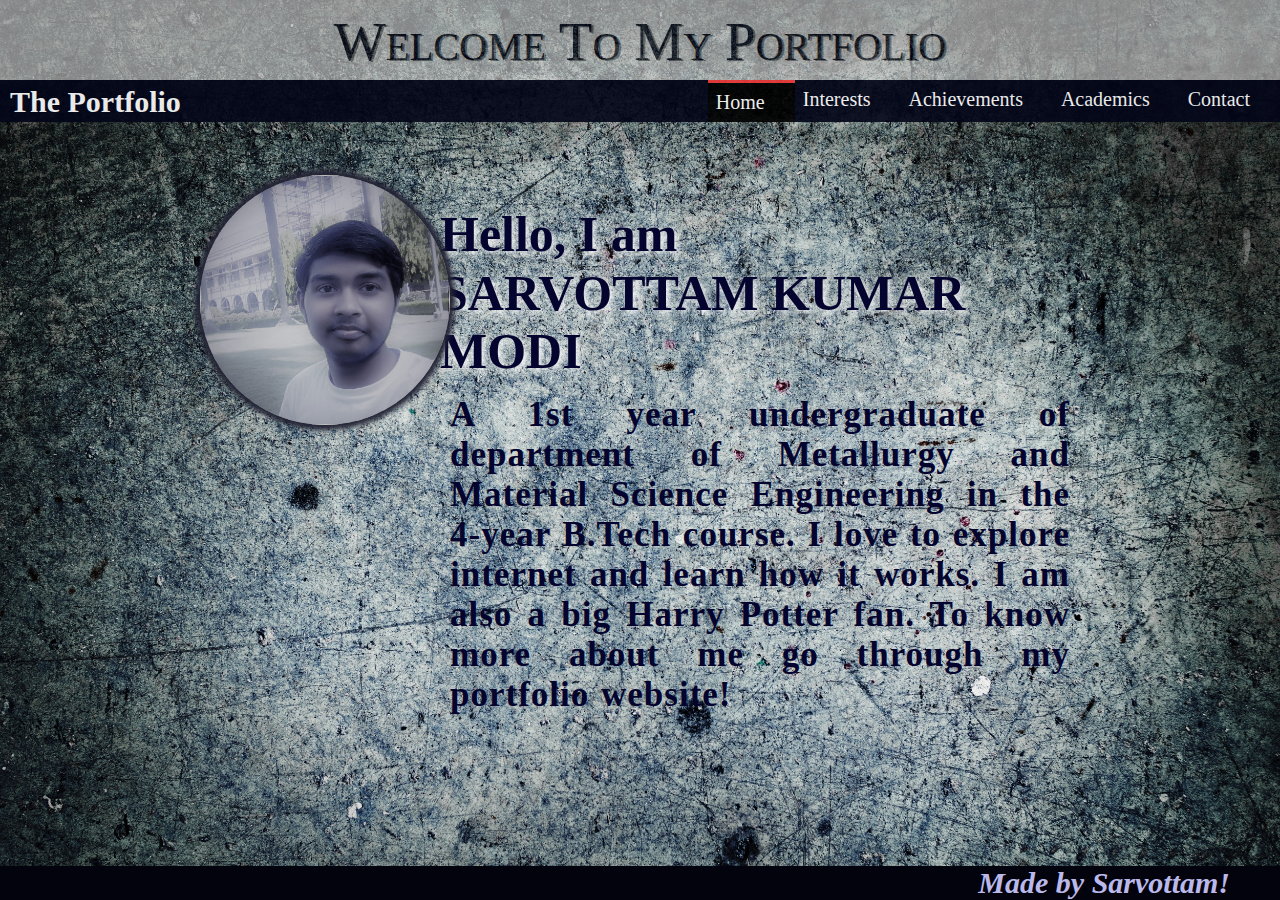
<file: index.html>
<!DOCTYPE html>
<html>
<head>
	<meta charset="utf-8">
	<title>Portfolio</title>
	<style type="text/css">
		body{
			background-image: url(bg.jpg);
			background-repeat: no-repeat;
			background-size: cover;
			margin: 0px;
			overflow-x: hidden;
		}
		.header{
			height: 60px;
			opacity: 0.5;
			background-color: white;
			color: #030619;
			font-family: "Times New Roman", serif;
			font-size: 55px;
			font-variant: small-caps;
			text-shadow: 2px 1px grey;
			padding: 10px;
			text-align: center;
		}
		.topnav{
			position: sticky;
			width: 100%;
			margin: 0px;
			background-color: #030619;
			overflow: auto;
			opacity: 0.9;
		}
		.topnav span{
			float: left;
			font-size: 30px;
			padding-left: 10px;
			padding-top: 5px;
			color: white;
			font-weight: bold;
		}
		.topnav a{
			float: right;
			padding: 8px;
			padding-right: 30px;
			font-size: 20px;
			color: white;
			text-decoration: none;
			transition: font-size 0.5s;
		}
		.topnav a:hover{
			background-color: #F23B3B;
			font-size: 24px;
		}
		.topnav .active{
			border-top: 3px solid #F13A3A;
			background-color: black;
		}

		.about{
			position: absolute;
			top: 125px;
			overflow: auto;
		}
		.about img{
			position: relative;
			top: 50px;
			left: 200px;
			width: 250px;
			height: 250px;
			background-image: url(img.jpg);
			background-size: cover;
			border-radius: 50%;
			box-shadow: 0 0 5px 5px #242435;
			transition: 0.5s;
		}
		.about img:hover{
			width: 300px;
			height: 300px;
			background-image: url(img1.jpg);
			box-shadow: 0 0 5px 2px #100F41;;
		}
		.about .descpr{
			margin: 50px;
			margin-top: 80px;
			margin-right: 200px;
			margin-bottom: 126px;
			float: right;
			width: 50%;
			height: 400px
		}
		.descpr h3{
			font-size: 50px;
			font-family: chiller;
			margin: 0px;
			color: #04042e;
			text-shadow: 3px 3px 7px white;
		}
		.descpr h1{
			font-size: 50px;
			margin-bottom: 0px;
			margin-top: 1px;
			font-family: "jokerman"; 
			color: #04042e;
			text-shadow: 3px 3px 7px white;
		}
		.descpr p{
			font-size: 35px;
			text-align: justify;
			font-family: pristina;
			color: #04042e;
			font-weight: bold;
			margin-top: 5px;
			padding: 10px;
			letter-spacing: 1px;
			word-spacing: 2px;
			transition: 0.5s;
		}
		.descpr p:hover{
			box-shadow: 0 0 5px 2px #100F41;
		}
		footer{
			position: fixed;
			bottom: 0px;
			width: 100%;
			text-align: right;
			font-size: 30px;
			font-weight: bold;
			font-style: italic;
			background-color: #02030C;
			color: #bab9ea;
			padding-right: 50px;
			box-sizing: border-box;
		}
	</style>
</head>
<body>
	<div class="header">Welcome To My Portfolio</div>
	<div class="topnav">
		<span>The Portfolio</span>
		<a href="cntc.html">Contact</a>
		<a href="adms.html">Academics</a>
		<a href="avmt.html">Achievements</a>
		<a href="irst.html">Interests</a>
		<a href="index.html" class="active">Home</a>
	</div>
	<div class="about">
		<img>
		<div class="descpr">
			<h3>Hello, I am</h3>
			<h1>SARVOTTAM KUMAR MODI</h1>
			<p>
				A 1st year undergraduate of department of Metallurgy and Material Science Engineering in the 4-year B.Tech course. I love to explore internet and learn how it works. I am also a big <span>Harry Potter</span> fan. To know more about me go through my portfolio website!
			</p>
		</div>	
	</div>
	<footer>
		Made by Sarvottam!
	</footer>
</body>
</html>
</file>
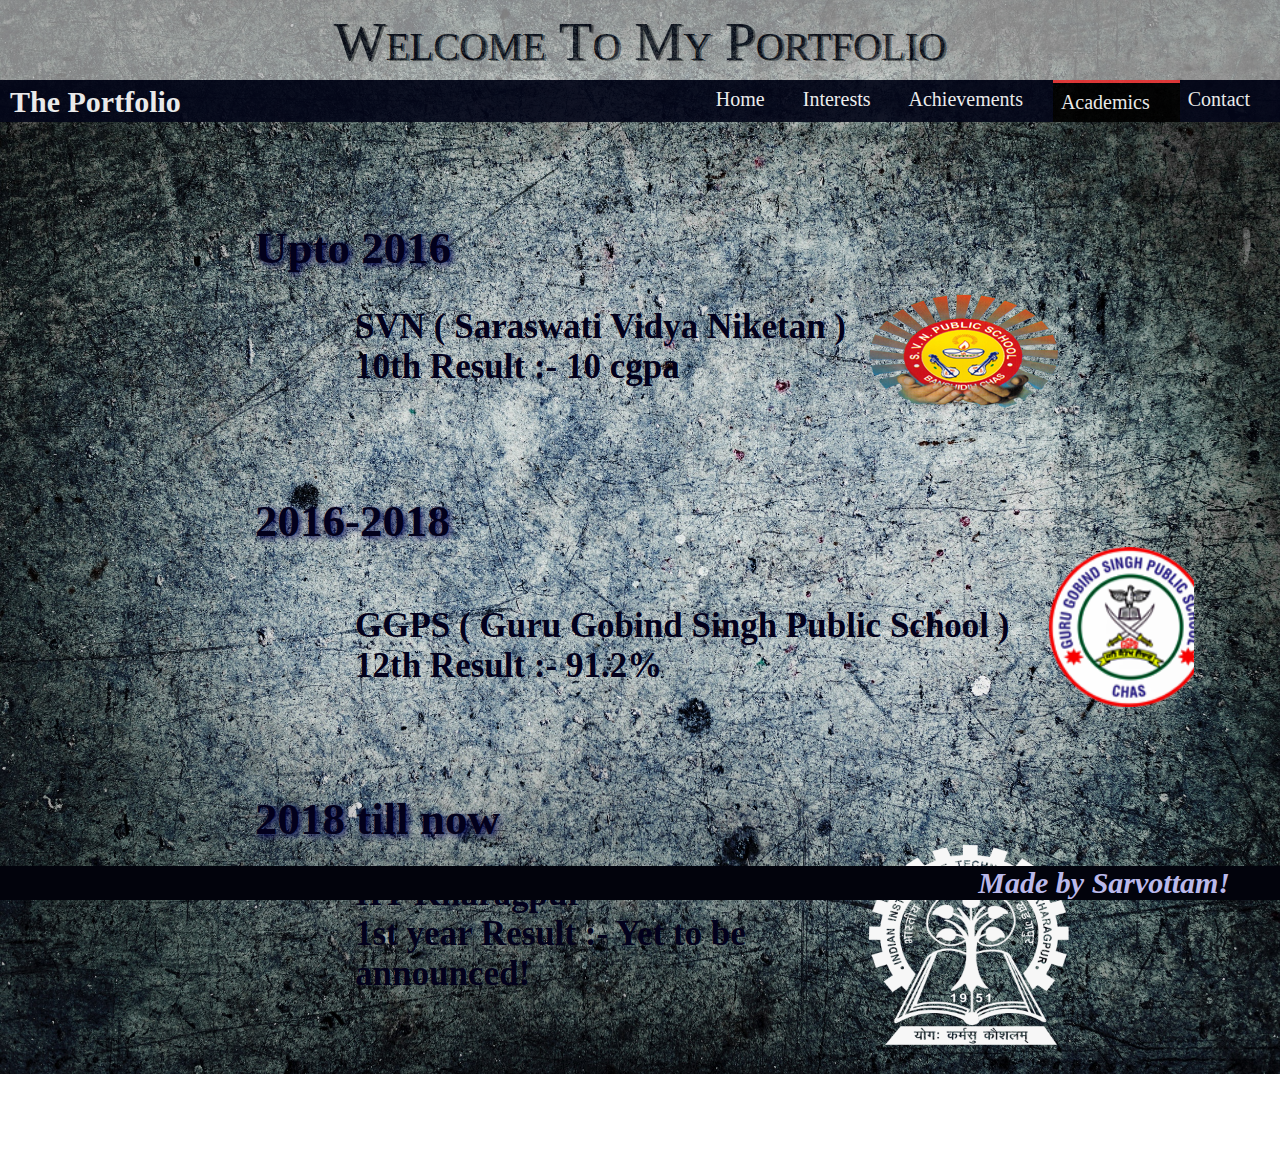
<file: adms.html>
<!DOCTYPE html>
<html>
<head>
	<meta charset="utf-8">
	<title>Portfolio</title>
	<style type="text/css">
		body{
			background-image: url(bg.jpg);
			background-repeat: no-repeat;
			background-size: cover;
			margin: 0px;
			overflow-x: hidden;
		}
		.header{
			height: 60px;
			opacity: 0.5;
			background-color: white;
			color: #030619;
			font-family: "Times New Roman", serif;
			font-size: 55px;
			font-variant: small-caps;
			text-shadow: 2px 1px grey;
			padding: 10px;
			text-align: center;
		}
		.topnav{
			position: sticky;
			width: 100%;
			margin: 0px;
			background-color: #030619;
			overflow: auto;
			opacity: 0.9;
		}
		.topnav span{
			float: left;
			font-size: 30px;
			padding-left: 10px;
			padding-top: 5px;
			color: white;
			font-weight: bold;
		}
		.topnav a{
			float: right;
			padding: 8px;
			padding-right: 30px;
			font-size: 20px;
			color: white;
			text-decoration: none;
			transition: font-size 0.5s;
		}
		.topnav a:hover{
			background-color: #F23B3B;
			font-size: 24px;
		}
		.topnav .active{
			border-top: 3px solid #F13A3A;
			background-color: black;
		}

		.acdmcs{
			position: absolute;
			top: 125px;
			height: auto;
			margin: 40px;
			padding: 20px;
			padding-left: 200px; 
			padding-bottom: 40px;
		}
		.acdmcs div{
			overflow: auto;
			padding-right: 20px;
			padding-left: 15px;
			transition: 0.5s;
		}
		.acdmcs div:hover{
			transform: scale3d(1.1, 1.1, 1.1);
			box-shadow: 0 0 8px 2px #100F41;
		}
		.acdmcs h2{
			font-size: 45px;
			margin-bottom: 0px;
			font-family: "brush script mt";
			color: #03011c;
			text-shadow: 2px 2px 6px #050553;
		}
		.acdmcs span{
			font-size: 35px;
			text-align: left;
			width: 500px;
			margin: 0px;
			padding-left: 100px;
			padding-bottom: 40px;
			display: inline-block;
			position: relative;
			bottom: 30px;
			font-family: "mistral";
			color: #03011c;
			font-weight: bold;
		}
		.acdmcs .coleg span{
			bottom: 60px;
		}
		.acdmcs .coleg{
			box-sizing: border-box;
			margin-bottom: 40px;
		}
		.acdmcs .schl h2{
			margin-bottom: 20px;
		}
		.acdmcs img{
			display: inline-block;
			position: relative;
			left: 10px;
		}
		.acdmcs .hschl img{
			left: 35px;
		}
		.acdmcs .hschl span{
			width: auto;
		}

		footer{
			position: fixed;
			bottom: 0px;
			width: 100%;
			text-align: right;
			font-size: 30px;
			font-weight: bold;
			font-style: italic;
			background-color: #02030C;
			color: #bab9ea;
			padding-right: 50px;
			box-sizing: border-box;
		}
	</style>
</head>
<body>
	<div class="header">Welcome To My Portfolio</div>
	<div class="topnav">
		<span>The Portfolio</span>
		<a href="cntc.html">Contact</a>
		<a href="adms.html" class="active">Academics</a>
		<a href="avmt.html">Achievements</a>
		<a href="irst.html">Interests</a>
		<a href="index.html">Home</a>
	</div>
	<div class="acdmcs">
		<div class="schl">
			<h2>Upto 2016</h2>
			<span>
				SVN ( Saraswati Vidya Niketan )<br>
				10th Result :- 10 cgpa
			</span>	
			<img src="svn.png">
		</div>
		<div class="hschl">
			<h2>2016-2018</h2>
			<span>
				GGPS ( Guru Gobind Singh Public School )<br>
				12th Result :- 91.2%
			</span>	
			<img src="ggps.png" height="160px" width="160px">
		</div>
		<div class="coleg">
			<h2>2018 till now</h2>
			<span>
				IIT Kharagpur<br>
				1st year Result :- Yet to be announced!
			</span>	
			<img src="iitkgp1.png" height="200px" width="200px">
		</div>		
	</div>
	<footer>
		Made by Sarvottam!
	</footer>
</body>
</html>
</file>
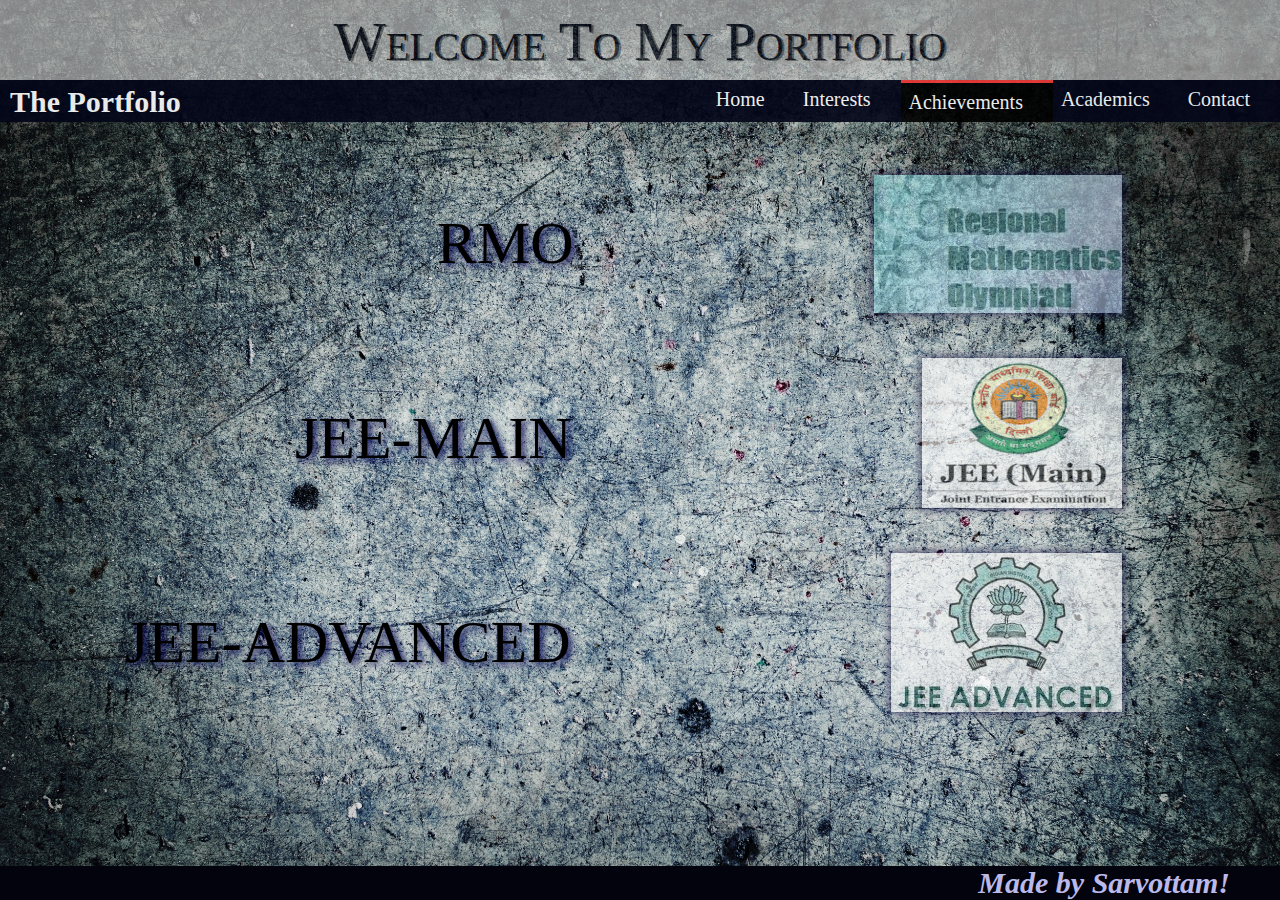
<file: avmt.html>
<!DOCTYPE html>
<html>
<head>
	<meta charset="utf-8">
	<title>Portfolio</title>
	<style type="text/css">
		body{
			background-image: url(bg.jpg);
			background-repeat: no-repeat;
			background-size: cover;
			margin: 0px;
			overflow-x: hidden;
		}
		.header{
			height: 60px;
			opacity: 0.5;
			background-color: white;
			color: #030619;
			font-family: "Times New Roman", serif;
			font-size: 55px;
			font-variant: small-caps;
			text-shadow: 2px 1px grey;
			padding: 10px;
			text-align: center;
		}
		.topnav{
			position: sticky;
			width: 100%;
			margin: 0px;
			background-color: #030619;
			overflow: auto;
			opacity: 0.9;
		}
		.topnav span{
			float: left;
			font-size: 30px;
			padding-left: 10px;
			padding-top: 5px;
			color: white;
			font-weight: bold;
		}
		.topnav a{
			float: right;
			padding: 8px;
			padding-right: 30px;
			font-size: 20px;
			color: white;
			text-decoration: none;
			transition: font-size 0.5s;
		}
		.topnav a:hover{
			background-color: #F23B3B;
			font-size: 24px;
		}
		.topnav .active{
			border-top: 3px solid #F13A3A;
			background-color: black;
		}

		.achvmt{
			position: absolute;
			top: 125px;
			height: auto;
		}
		ul{
			padding-left: 125px;
			margin-top: 40px;
			text-align: right;
			list-style-type: none;
		}
		li{
			padding-top: 10px;
			padding-right: 10px;
			overflow: auto;
			margin-top: 20px; 
			font-size: 60px;
			text-shadow: 3px 3px 7px #050553;
		}
		img{
			opacity: 0.6;
			transition: 1s;			
		}
		.rmo img{
			padding: 0px;
			margin-left: 300px;
			box-shadow: 0 0 8px 2px #100F41;
		}
		.jeem img{
			padding: 0px;
			margin-left: 350px;
			box-shadow: 0 0 8px 2px #100F41;
		}
		.jeea img{
			padding: 0px;
			margin-left: 320px;
			margin-bottom: 30px;
			box-shadow: 0 0 8px 2px #100F41;
		}
		img:hover{
			opacity: 1;
		}
		.achvmt span{
			position: relative;
			bottom: 50px;
			transition: 0.6s;
		}
		.achvmt span:hover{
			box-shadow: 0 0 6px 2px #100F41;
		}
		.jeea span{
			bottom: 80px;
		}

		footer{
			position: fixed;
			bottom: 0px;
			width: 100%;
			text-align: right;
			font-size: 30px;
			font-weight: bold;
			font-style: italic;
			background-color: #02030C;
			color: #bab9ea;
			padding-right: 50px;
			box-sizing: border-box;
		}
	</style>
</head>
<body>
	<div class="header">Welcome To My Portfolio</div>
	<div class="topnav">
		<span>The Portfolio</span>
		<a href="cntc.html">Contact</a>
		<a href="adms.html">Academics</a>
		<a href="avmt.html" class="active">Achievements</a>
		<a href="irst.html">Interests</a>
		<a href="index.html">Home</a>
	</div>
	<div class="achvmt">
			<ul>
				<li class="rmo"><span>RMO</span><img src="rmo1.jpg"></li>
				<li class="jeem"><span>JEE-MAIN</span><img src="jeem.jpg" width="200" height="150"></li>
				<li class="jeea"><span>JEE-ADVANCED</span><img src="jeea.jpg"></li>
			</ul>
	</div>
	<footer>
		Made by Sarvottam!
	</footer>
</body>
</html>
</file>
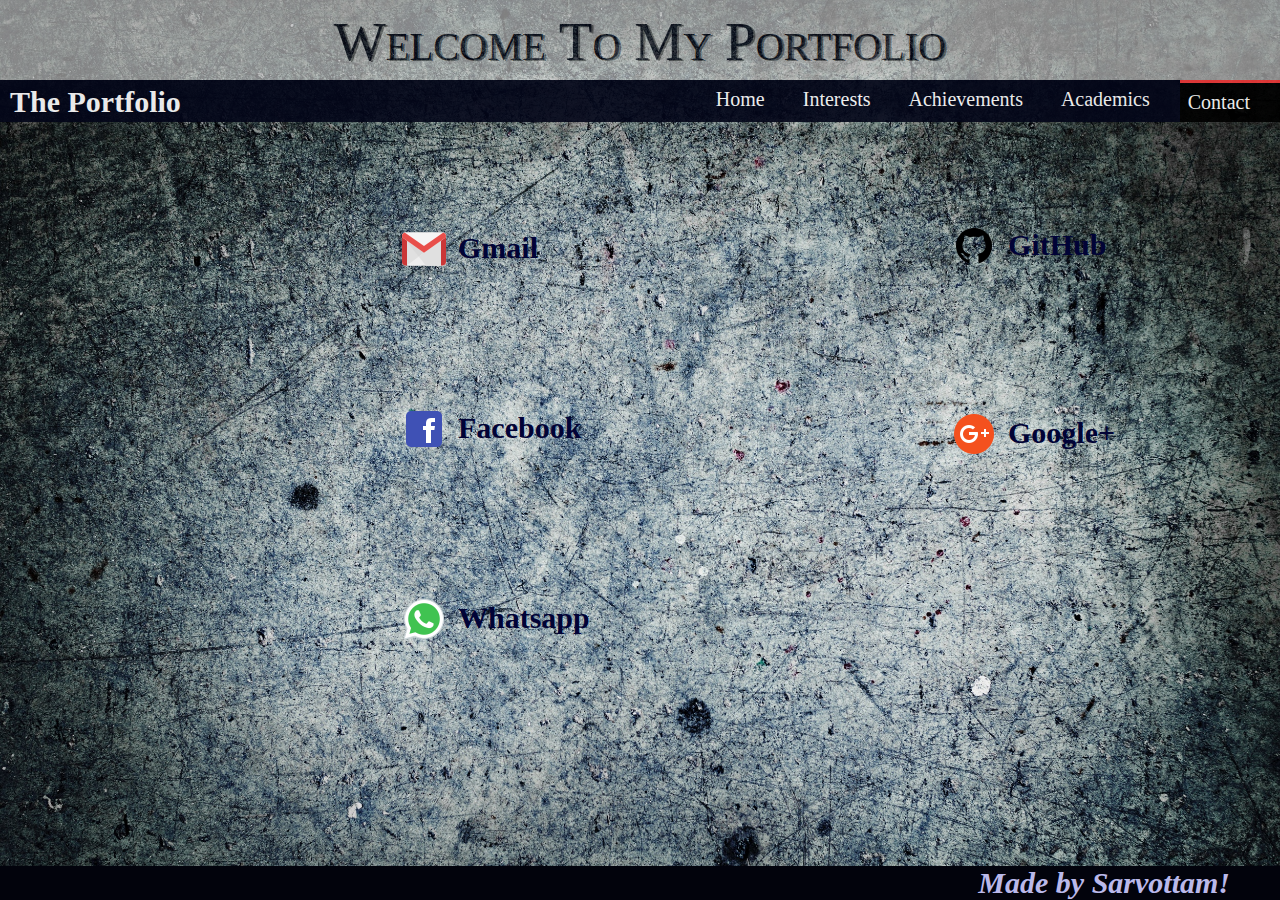
<file: cntc.html>
<!DOCTYPE html>
<html>
<head>
	<meta charset="utf-8">
	<title>Portfolio</title>
	<style type="text/css">
		body{
			background-image: url(bg.jpg);
			background-repeat: no-repeat;
			background-size: cover;
			margin: 0px;
			overflow-x: hidden;
		}
		.header{
			height: 60px;
			opacity: 0.5;
			background-color: white;
			color: #030619;
			font-family: "Times New Roman", serif;
			font-size: 55px;
			font-variant: small-caps;
			text-shadow: 2px 1px grey;
			padding: 10px;
			text-align: center;
		}
		.topnav{
			position: sticky;
			width: 100%;
			margin: 0px;
			background-color: #030619;
			overflow: auto;
			opacity: 0.9;
		}
		.topnav span{
			float: left;
			font-size: 30px;
			padding-left: 10px;
			padding-top: 5px;
			color: white;
			font-weight: bold;
		}
		.topnav a{
			float: right;
			padding: 8px;
			padding-right: 30px;
			font-size: 20px;
			color: white;
			text-decoration: none;
			transition: font-size 0.5s;
		}
		.topnav a:hover{
			background-color: #F23B3B;
			font-size: 24px;
		}
		.topnav .active{
			border-top: 3px solid #F13A3A;
			background-color: black;
		}

		.cntct{
			position: absolute;
			top: 125px;
			height: auto;
			width: 100%;
		}
		.cntct a{
			text-decoration: none;
		}

		.cntct span{
			font-size: 30px;
			color: #010336;
			font-family: pristina;
			font-weight: bold;
			position: relative;
			bottom: 15px;
			left: 10px;
		}
		.cntct div{
			transition: 0.5s;
		}
		.cntct div:hover{
			transform: scale3d(1.1, 1.1, 1.1);
			box-shadow: 0 0 8px 2px #100F41;
		}
		.cntct span:hover{
			color: white;
		}

		/* gmail */
		.gmal{
			position: relative;
			top: 100px;
			left: 400px;
			width: 150px;
			height: 50px;
		}

		/* whatsapp */
		.wtsp{
			position: relative;
			top: 420px;
			left: 400px;
			width: 200px;
			height: 50px;
		}

		/* github */
		.gthb{
			position: relative;
			top: -3px;
			left: 950px;
			width: 150px;
			height: 50px;
		}

		/* gplus */
		.gpls{
			position: relative;
			top: 135px;
			left: 950px;
			width: 200px;
			height: 50px;
		}

		/* facbook */
		.fcbk{
			position: relative;
			top: 80px;
			left: 400px;
			width: 200px;
			height: 50px;
		}

		.cntct img{
			transition: 0.5s;
		}
		.cntct img:hover{
			transform: scale3d(1.5, 1.5, 1.5);
		}

		footer{
			position: fixed;
			bottom: 0px;
			width: 100%;
			text-align: right;
			font-size: 30px;
			font-weight: bold;
			font-style: italic;
			background-color: #02030C;
			color: #bab9ea;
			padding-right: 50px;
			box-sizing: border-box;
		}
	</style>
</head>
<body>
	<div class="header">Welcome To My Portfolio</div>
	<div class="topnav">
		<span>The Portfolio</span>
		<a href="cntc.html" class="active">Contact</a>
		<a href="adms.html">Academics</a>
		<a href="avmt.html">Achievements</a>
		<a href="irst.html">Interests</a>
		<a href="index.html">Home</a>
	</div>
	<div class="cntct">
		<div class="gmal">
			<a href="mailto:sarvottamkumar2000@gmail.com" title="sarvottamkumar2000@gmail.com"><img src="gmail.png"><span>Gmail</span></a>
		</div>
		<div class="wtsp">
			<a href="https://api.whatsapp.com/send?phone=916205186611" title="+91-6205186611"><img src="whatsapp.png"><span>Whatsapp</span></a>
		</div>
		<div class="gthb">
			<a href="https://github.com/hack-rohan" title="hack-rohan"><img src="github2.png" height="48px" width="48px"><span>GitHub</span></a>
		</div>
		<div class="gpls">
			<a href="https://support.google.com/plus/" title="service-closed"><img src="gplus1.png"><span>Google+</span></a>
		</div>
		<div class="fcbk">
			<a href="https://www.facebook.com/sarvottam.kumar.9277" title="sarvottam kumar"><img src="facebook.png"><span>Facebook</span></a>
		</div>
	</div>
	<footer>
		Made by Sarvottam!
	</footer>
</body>
</html>
</file>
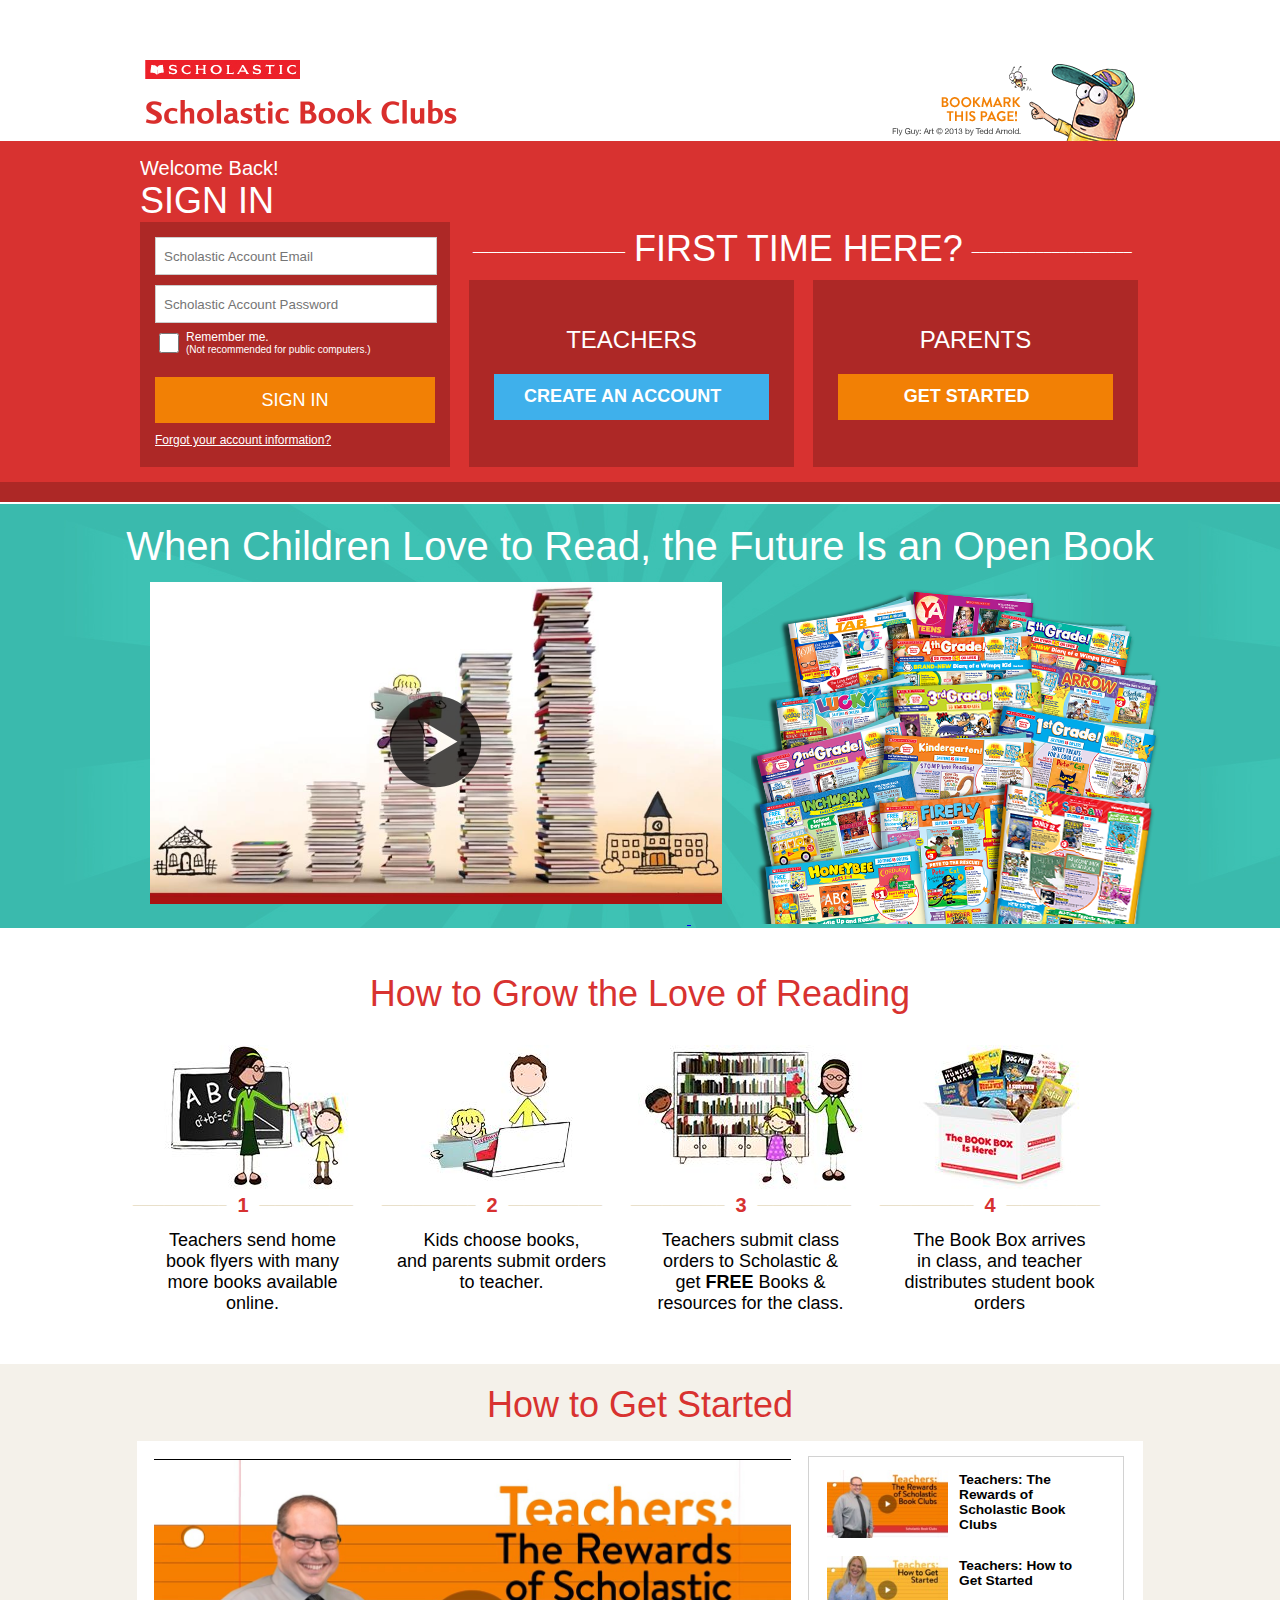
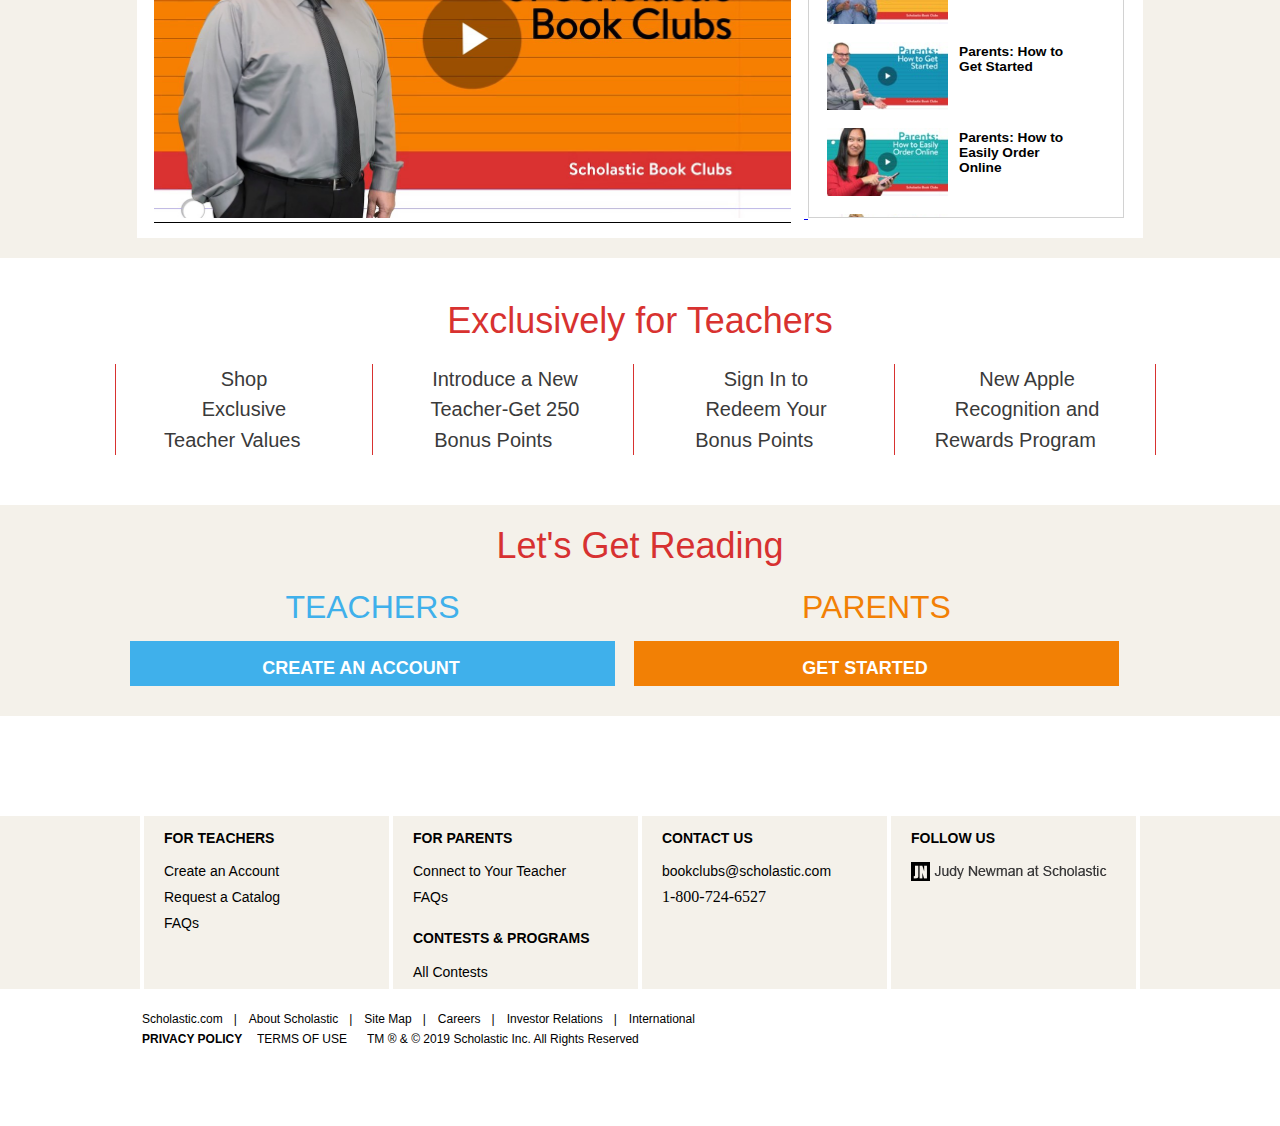
<file: replicate.html>
<!DOCTYPE html>
<html>
<head>
	<title>Replicate</title>
	<link rel="stylesheet" type="text/css" href="style.css">
	<link rel='stylesheet' href='https://use.fontawesome.com/releases/v5.7.0/css/all.css' integrity='sha384-lZN37f5QGtY3VHgisS14W3ExzMWZxybE1SJSEsQp9S+oqd12jhcu+A56Ebc1zFSJ' crossorigin='anonymous'>
</head>
<body>
	<!-- header -->
	<div class="header">  
		<div class="logo1">
			<img src="logo1.png">
		</div>
		<div class="heading">
			<img src="logo3.png">
		</div>		
		<div class="logo2">
			<img src="logo2.png">
		</div>
	</div>

	<!-- accounts section -->
	<div class="account">
		<div class="container-hybrid">
			<div class="container1"> 
				<div class="text1">
					<div class="a">Welcome Back!</div>
					<div class="b">SIGN IN</div>
				</div>
				<div class="sign-in-form">
					<div class="input">
						<div class="email">
							<input type="text" name="email" placeholder="Scholastic Account Email">
						</div>
						<div class="psswd">
							<input type="text" name="password" placeholder="Scholastic Account Password">
						</div>
					</div>
					<div class="rem">
						<input type="checkbox" name="remb-me">
						<div class="text">
							<div class="a">Remember me.</div>
							<div class="b">(Not recommended for public computers.)</div>
						</div>
					</div>
					<a href="#">
						<div class="sbmt">
							SIGN IN
						</div>
					</a>
					<div  class="frgt">
						<a href="#">
							Forgot your account information?
						</a>
					</div>
				</div>
			</div>
			
			<div class="container2">
				<div class="text2">
					<div class="a">___________________</div>
					<div class="b">FIRST TIME HERE?</div>
					<div class="c">____________________</div>
				</div>
				<div class="sub-container">	
					<div class="tchrs">
						<div class="a">TEACHERS</div>
						<a href="#">
							<div class="b"> 
								CREATE AN ACCOUNT
								<i style='font-size:17px' class='fas'>&#xf105;</i>
							</div>	
						</a>
					</div>
					<div class="prnts">
						<div class="a">PARENTS</div>
						<a href="#">
							<div class="b">
								GET STARTED
								<i style='font-size:17px' class='fas'>&#xf105;</i>
							</div>
						</a>
					</div>
				</div>
			</div>
		</div>		
	</div>
	<div class="book">
		<div class="text3">
			When Children Love to Read, the Future Is an Open Book
		</div>
		<div class="container3">
			<a href="#">
				<div class="vdo1">
					<img src="vd1.jpg" width="100%">
					<img src="logo5.png" class="logo">
				</div>
			</a>
			<div class="bookpic">
				<img src="logo4.png">
			</div>
		</div>		
	</div>
	<div class="read">
		<div class="text4">
			How to Grow the Love of Reading
		</div>
		<div class="container4">
			<div class="a">
				<div class="img">
					<img src="read1.jpeg">
				</div>
				<div class="num">
					<span>1</span>
				</div>
				<div class="subtext">
					Teachers send home<br> book flyers with
					many<br> more books available online.
				</div>
			</div>
			<div class="b">
				<div class="img">
					<img src="read2.jpeg">
				</div>
				<div class="num">
					<span>2</span>
				</div>
				<div class="subtext">
					Kids choose books,<br> and parents submit
					orders to teacher.
				</div>
			</div>
			<div class="c">
				<div class="img">
					<img src="read3.jpeg">
				</div>
				<div class="num">
					<span>3</span>
				</div>
				<div class="subtext">
					Teachers submit class orders to Scholastic
					&<br> get <strong>FREE</strong> Books & resources for the class.
				</div>
			</div>
			<div class="d">
				<div class="img">
					<img src="read4.jpeg">
				</div>
				<div class="num">
					<span>4</span>
				</div>
				<div class="subtext">
					The Book Box arrives<br> in class, and teacher distributes student book orders
				</div>
			</div>
		</div>	
	</div>
	<div class="videos">
		<div class="text5">How to Get Started</div>
		<div class="container5">
			<a href="#">
				<div class="smpvid">
					<img src="smpvid.jpg">
				</div>
			</a>
			<div class="vids">
				<a href="#">
					<div class="a">
						<div class="vid1">
							<img src="vid1.jpg" width="121" height="68">
						</div>
						<div class="text">
							Teachers: The<br> Rewards of<br> Scholastic Book<br> Clubs
						</div>
					</div>	
				</a>
				<a href="#">
					<div class="b">
						<div class="vid2">
							<img src="vid2.jpg" width="121" height="68">
						</div>
						<div class="text">
							Teachers: How to<br> Get Started
						</div>
					</div>	
				</a>
				<a href="#">
					<div class="c">
						<div class="vid3">
							<img src="vid3.jpg" width="121" height="68">
						</div>
						<div class="text">
							Parents: How to<br> Get Started
						</div>
					</div>	
				</a>
				<a href="#">
					<div class="d">
						<div class="vid4">
							<img src="vid4.jpg" width="121" height="68">
						</div>
						<div class="text">
							Parents: How to<br> Easily Order<br> Online
						</div>
					</div>	
				</a>
				<a href="#">
					<div class="e">
						<div class="vid5">
							<img src="vid5.jpg" width="121" height="68">
						</div>
						<div class="text">
							Teachers: How to<br> Use Bonus Points
						</div>
					</div>	
				</a>
				<a href="#">
					<div class="f">
						<div class="vid6">
							<img src="vid6.jpg" width="121" height="68">
						</div>
						<div class="text">
							Teachers: How to<br> Place a Class<br> Order
						</div>
					</div>	
				</a>
				<a href="#">
					<div class="g">
						<div class="vid7">
							<img src="vid7.jpg" width="121" height="68">
						</div>
						<div class="text">
							Teachers:<br> Building and<br> Sharing Wish<br> List
						</div>
					</div>	
				</a>
				<a href="#">
					<div class="h">
						<div class="vid8">
							<img src="vid8.jpg" width="121" height="68">
						</div>
						<div class="text">
							Teachers: How to<br> Make Online<br> Ordering Easy for<br> Parents
						</div>
					</div>	
				</a>
				<a href="#">
					<div class="i">
						<div class="vid9">
							<img src="vid9.jpg" width="121" height="68">
						</div>
						<div class="text">
							Understanding<br> the My Account<br> Page
						</div>
					</div>	
				</a>
			</div>
		</div>		
	</div>
	<div class="bonus">
		<div class="text6">Exclusively for Teachers</div>
		<div class="container6">
			<div class="a">
				Shop<br> Exclusive<br> Teacher Values
				<i style='font-size:24px' class='fas'>&#xf105;</i>
			</div>
			<div class="b">
				Introduce a New<br> Teacher-Get 250<br>
				Bonus Points
				<i style='font-size:24px' class='fas'>&#xf105;</i>
			</div>
			<div class="c">
				Sign In to<br> Redeem Your<br> Bonus Points
				<i style='font-size:24px' class='fas'>&#xf105;</i>
			</div>
			<div class="d">
				New Apple<br> Recognition and<br> Rewards Program
				<i style='font-size:24px' class='fas'>&#xf105;</i>
			</div>
		</div>
	</div>
	<div class="craccount">
		<div class="text7">Let's Get Reading</div>
		<div class="container7">
			<div class="tchrs">
				<div class="a">TEACHERS</div>
				<a href="#">
					<div class="b">
						<span>CREATE AN ACCOUNT</span>
						<i style='font-size:24px' class='fas'>&#xf105;</i>
					</div>
				</a>	
			</div>
			<div class="prnts">
				<div class="a">PARENTS</div>
				<a href="#">
					<div class="b">
						<span>GET STARTED</span>
						<i style='font-size:24px' class='fas'>&#xf105;</i>
					</div>
				</a>	
			</div>
		</div>
	</div>
	<div class="links">
		<div class="container8">
			<div class="tchrs">
				<div class="a">FOR TEACHERS</div>
				<ul>
					<li><a href="#">Create an Account</a></li>
					<li><a href="#">Request a Catalog</a></li>
					<li><a href="#">FAQs</a></li>
				</ul>
			</div>
			<div class="prnts-cntst">
				<div class="a">FOR PARENTS</div>
				<ul>
					<li><a href="#">Connect to Your Teacher</a></li>
					<li><a href="#">FAQs</a></li>
				</ul>
				<div class="b">CONTESTS & PROGRAMS</div>
				<ul>
					<li><a href="#">All Contests</a></li>
				</ul>
			</div>
			<div class="cntct">
				<div class="a">CONTACT US</div>
				<ul>
					<li><a href="#">bookclubs@scholastic.com</a></li>
					<li>1-800-724-6527</li>
				</ul>
			</div>
			<div class="fllw">
				<div class="a">FOLLOW US</div>
				<div class="b">
					<img src="logo6.png">
				</div>
			</div>
		</div>
	</div>
	<div class="prvlcy">
		<div class="container9">
			<div class="link">
				<a href="#"><div class="a">Scholastic.com<span>|</span></div></a>
				<a href="#"><div class="b">About Scholastic<span>|</span></div></a>
				<a href="#"><div class="c">Site Map<span>|</span></div></a>
				<a href="#"><div class="d">Careers<span>|</span></div></a>
				<a href="#"><div class="e">Investor Relations<span>|</span></div></a>
				<a href="#"><div class="f">International</div></a>
			</div>
			<div class="policy">
				<ul>
					<li class="a"><a href="#">PRIVACY POLICY</a></li>
					<li class="b"><a href="#">TERMS OF USE</a></li>
					<li class="c">TM ® & © 2019 Scholastic Inc. All Rights Reserved</li>
				</ul>
			</div>
		</div>	
	</div>
</body>
</html>
</file>
<file: style.css>
body{
	margin: 0px;
	background-color: white;
}

/* header */
.header{
	position: relative;
	width: 990px;
	margin: auto;
	margin-top: 60px;
	overflow: hidden;
}
.header .logo1{
	float: left;
}
.header .heading{
	float: left;
	position: absolute;
	bottom: 10px;
	left: 0px;
}
.header .logo2{
	float: right;
	position: relative;
	top: 4px;
}

/* account */
.account{
	background-color: #d83230;
	border-bottom: #ad2826 solid 20px;
	color: white;
}
.account .fas{
	position: relative;
	bottom: 0.4px;
}
.account .container-hybrid{
	width: 1000px;
	margin: auto;
	height: 341.17px;
	overflow: hidden;
}
.account .container1{
	display: inline-block;
	width: 325px;
	margin-bottom: 20px;
	margin-top: 16px;
	
}
.account .container2{
	display: inline-block;
	width: 665px;
	position: relative;
	bottom: 42px;
}
.account .text1 .a{
	font-size: 20px;
	font-family: BrandonText-Regular,Arial,sans-serif; 
}
.account .text1 .b{
	font-size: 36px;
	font-family: BrandonText-Medium,Arial,sans-serif; 
}
.account .sign-in-form{
	background-color: #ad2826;
	display: inline-block;
	width: 280px;
	padding: 10px 15px 20px;
}
.account input{
	width: 272px;
	height: 36px;
	border: 0px;
	padding: 0px;
	padding-left: 8px;
	border: 1px solid #ccc;
}
.account .email{
	padding: 5px 0px 5px;
	box-sizing: border-box; 
}
.account .psswd{
	padding: 5px 0px 5px;
	box-sizing: border-box; 
}
.account .rem{
	width: 280px;
	margin-top: 2px;
}
.account .rem input{
	display: inline-block;
	height: 20px;
	width: 20px;
}
.account .rem .text{
	display: inline-block;
	font-family: BrandonText-Medium,Arial,sans-serif;
}
.account .rem .a{
	font-size: 12px;
}
.account .rem .b{
	font-size: 10px;
}
.account .sbmt{
	background-color: #f28005;
	margin: 20px 0px 10px;
	color: white;
	text-align: center;
	padding-top: 12.5px;
	padding-bottom: 12.5px;
	box-sizing: border-box;
	font-family: BrandonText-Medium,Arial,sans-serif;
	font-size: 18px;
	font-weight: 400;
	transition: 0.5s;
}
.account .sbmt:hover{
	background-color: #F15126;
	color: #F7ACAE;
}
.account .frgt{
	font-size: 12px;
	font-family: BrandonText-Medium,Arial,sans-serif;
	text-decoration: underline;
}

.account a{
	text-decoration: none;
	color: white;
}
.account .text2{
	margin-bottom: 20px;
}
.account .text2 .a{
	display: inline-block;
	padding-left: 4px;
}
.account .text2 .b{
	display: inline-block;
	font-size: 36px;
	font-family: BrandonText-Medium,Arial,sans-serif;
	padding-left: 5px;
	padding-right: 5px;	
	position: relative;
	top: 10px; 
}
.account .text2 .c{
	display: inline-block;
}
.account .sub-container{
	width: 700px;
}
.account .tchrs{
	background-color: #ad2826;	
	width: 325px;
	height: 187px;
	display: inline-block;
	padding-top: 40px;
	padding-bottom: 15px;
	box-sizing: border-box;
	margin-right: 15px;
}
.account .tchrs .a{
	font-size: 24px;
	font-family: BrandonText-Medium,Arial,sans-serif;
	text-align: center;
	line-height: 40px;
}
.account .tchrs a{
	text-decoration: none;
}
.account .tchrs .b{
	background-color: #3fb0eb;
	margin: 14px 25px 29px;
	color: white;
	text-align: center;
	padding-top: 12.5px;
	padding-bottom: 12.5px;
	box-sizing: border-box;
	font-family: BrandonText-Medium,Arial,sans-serif;
	font-size: 18px;
	font-weight: 700;
}
.account .tchrs .b:hover{
	background-color: #1982ED;
}
.account .prnts{
	background-color: #ad2826;
	width: 325px;
	height: 187px;
	display: inline-block;
	padding-top: 40px;
	padding-bottom: 15px;
	box-sizing: border-box;
	margin-right: 15px;
}
.account .prnts .a{
	font-size: 24px;
	font-family: BrandonText-Medium,Arial,sans-serif;
	text-align: center;
	line-height: 40px;
}
.account .prnts a{
	text-decoration: none;
}
.account .prnts .b{
	background-color: #f28005;
	margin: 14px 25px 29px;
	color: white;
	text-align: center;
	padding-top: 12.5px;
	padding-bottom: 12.5px;
	box-sizing: border-box;
	font-family: BrandonText-Medium,Arial,sans-serif;
	font-size: 18px;
	font-weight: 700;
}
.account .prnts .b:hover{
	background-color: #ED4119;
}

/* Book */
.book{
	margin-top: 2px;
	background-image: url(bg1.jpg);
	background-repeat: none;
}
.book .text3{
	color: white;
	text-align: center;
	font-family: BrandonText-Regular,Arial,sans-serif;
	font-size: 40px; 
	padding-top: 20px;
	padding-bottom: 15px;
}
.book .container3{
	margin: auto;
	width: 1080px;
}
.book .vdo1{
	display: inline-block;
	margin-right: 15px;
	width: 572px;
	position: relative;
	bottom: 20px;
	left: 50px;
}
.book .logo{
	position: absolute;
	left: 236px;
	top: 110px;
	opacity: 0.7;
}
.book .logo:hover{
	opacity: 0.9;
}
.book .bookpic{
	display: inline-block;
	height: 340px;
	position: relative;
	left: 60px;
}

/* Read */
.read .text4{
	margin-top: 45px;
	margin-bottom: 30px;
	color: #d83230;
	text-align: center;
	font-size: 36px;
	font-family: BrandonText-Regular,Arial,sans-serif;
}
.read .container4{
	width: 1000px;
	margin: auto;
	margin-bottom: 50px; 
}
.read .a{
	display: inline-table;
	width: 15%;
}
.read .b{
	display: inline-table;
	width: 15%;
	margin-left: 20px;
}
.read .c{
	display: inline-table;
	width: 15%;
	margin-left: 20px;
}
.read .d{
	display: inline-table;
	width: 15%;
	margin-left: 20px;
}
.read .num::before{
	content: "____________";
	color: #dbcba6;
	position: relative;
	bottom: 8px;
	right: 7px;
	font-weight: bold;
	font-size: 14px;
	font-family: Arial, sans-serif;
}
.read .num span{
	font-size: 20px;
	color: #d73131;
	font-family: Arial, sans-serif;
	font-weight: bold;
}
.read .num::after{
	content: "____________";
	color: #dbcba6;
	position: relative;
	bottom: 8px;
	left: 7px;
	font-weight: bold;
	font-size: 14px;
	font-family: Arial, sans-serif;
}
.read .subtext{
	margin-top: 13px;
	font-size: 18px;
	font-family: arial, sans-serif;
	text-align: center;
}

/* videos */
.videos{
	background: #f4f1ea;
	overflow: auto;
}
.videos .text5{
	color: #d83230;
	font-size: 36px;
	font-family: BrandonText-Regular,Arial,sans-serif;
	text-align: center;
	font-weight: 400;
	padding-top: 20px;
}
.videos .container5{
	width: 977px;
	margin: auto;
	background-color: white;
	margin-bottom: 20px;
	margin-top: 15px;
	border: 15px solid white;
	border-left: 17px solid white;  
	border-right: 12px solid white;
}
.videos .smpvid{
	width: 637px;
	object-fit: cover;
	display: inline-block;
	border-top: 1.5px solid black;
	border-bottom: 1.5px solid black;
	margin-right: 13px;
}
.videos .smpvid img{
	max-width: 100%;
}
.videos .vids{
	height: 360px;
	width: 314px;
	overflow-y: scroll;
	display: inline-block;
	background-color: white;
	border: 1px solid #d2d2d2;
}
.videos .vids div{
	position: relative;
	margin-bottom: 7px;
	margin-left: 5px;
}
.videos .a div{
	display: inline-block;
	margin-left: 13px;
	margin-top: 13px;
}
.videos .b div{
	display: inline-block;
	margin-left: 13px;
}
.videos .c div{
	display: inline-block;
	margin-left: 13px;
}
.videos .d div{
	display: inline-block;
	margin-left: 13px;
}
.videos .e div{
	display: inline-block;
	margin-left: 13px;
}
.videos .f div{
	display: inline-block;
	margin-left: 13px;
}
.videos .g div{
	display: inline-block;
	margin-left: 13px;
}
.videos .h div{
	display: inline-block;
	margin-left: 13px;
}
.videos .i div{
	display: inline-block;
	margin-left: 13px;
}
.videos .vids .text{
	position: absolute;
	top: 2px;
	left: 145px;
	color: black;
	font-family: arial,"Lucida Grande", sans-serif;
	font-weight: bolder;
	font-size: 13.7px;
	padding-right: 7px;
	margin-left: 0px;
}

/* Bonus */
.bonus{

}
.bonus .text6{
	color: #d83230;
	font-weight: 400;
	font-size: 36px;
	font-family: BrandonText-Regular,Arial,sans-serif;
	margin-top: 42px;
	margin-bottom: 22px;
	text-align: center;
}
.bonus .container6{
	width: 1050px;
	margin: auto;
	margin-bottom: 50px;
}
.bonus .fas{
	position: relative;
	top: 3px;
}
.bonus .container6 div{
	text-align: center;
	display: inline-block;
	width: 256px;
	border-right: 1px solid #d83230;
	font-family: BrandonText-Regular,sans-serif;
	color: #3a3a3a;
	font-weight: 400;
	font-size: 20px;
	line-height: 30px;
}
.bonus .container6 .a{
	border-left: 1px solid #d83230;
}

/* craccount */
.craccount{
	background-color: #f4f1ea;
	overflow: hidden;
}
.craccount .text7{
	font-family: BrandonText-Regular,Arial,sans-serif;
	color: #d73131;
	font-size: 36px;
	text-align: center;
	margin-top: 20px;
	margin-bottom: 20px;
}
.craccount .container7{
	margin: auto;
	width: 1020px;
	margin-bottom: 30px;
}
.craccount .b span{
	position: relative;
	bottom: 2.5px;
}
.craccount .tchrs{
	display: inline-block;
}
.craccount .prnts{
	display: inline-block;
	margin-left: 15px;
}
.craccount .tchrs .a{
	font-size: 32px;
	color: #3fb0eb;
	font-family: BrandonText-Regular,Arial,sans-serif;
	line-height: 40px;
	text-align: center;
}
.craccount .tchrs .b{
	background-color: #3fb0eb;
	font-family: BrandonText-Regular,Arial,sans-serif;
	color: white;
	font-size: 18px;
	font-weight: 700;
	margin-top: 14px;
	height: 45px;
	width: 485px;
	text-align: center;
	padding-top: 13px;
	box-sizing: border-box;
}
.craccount .fas{
	display: inline-block;
}
.craccount .prnts .a{
	font-size: 32px;
	color: #f28005;
	font-family: BrandonText-Regular,Arial,sans-serif;
	line-height: 40px;
	text-align: center;
}
.craccount .prnts .b{
	background-color: #f28005;
	font-family: BrandonText-Regular,Arial,sans-serif;
	color: white;
	font-size: 18px;
	font-weight: 700;
	margin-top: 14px;
	height: 45px;
	width: 485px;
	text-align: center;
	padding-top: 13px;
	box-sizing: border-box;
}
.craccount a{
	text-decoration: none;
}

/* Links */
.links{
	background-color: #f4f1ea;
	margin-top: 100px;
	margin-bottom: 20px;
}
.links ul{
	list-style: none;
	margin: 0px;
	padding: 0px;
}
.links li{
	margin-bottom: 8px;
}
.links .container8{
	margin: auto;
	width: 1000px;
	height: 173px;
	position: relative;;
}

.links .container8 .tchrs{
	padding: 17px 20px 0;
	display: table-cell;
	width: 205px;
	overflow: auto;
	border-right: 4px solid white;
	border-left: 4px solid white;
}
.links .container8 .prnts-cntst{
	padding: 17px 20px 0;
	display: table-cell;
	width: 205px;
	overflow: auto;
	border-right: 4px solid white;
}
.links .prnts-cntst .b{
	padding-top: 17px;
}
.links .container8 .cntct{
	padding: 17px 20px 0;
	display: table-cell;
	width: 205px;
	overflow: auto;
	border-right: 4px solid white;
}
.links .container8 .fllw{
	padding: 17px 20px 0;
	display: table-cell;
	width: 205px;
	overflow: auto;
	border-right: 4px solid white;
}
.links .container8 .a{
	font-weight: 700;
	line-height: .8;
	font-size: 14px;
	font-family: arial, sans-serif;
	margin-bottom: 18px;
}
.links .container8 .b{
	font-weight: 700;
	line-height: 1;
	font-size: 14px;
	font-family: arial, sans-serif;
	margin-bottom: 18px;
}
.links .container8 a{
	text-decoration: none;
	color: black;
	font-size: 14px;
	font-family: arial, sans-serif;
	line-height: 0.8;
}
.links .container8 a:hover{
	color: orange;
}

/* prvlcy */
.prvlcy .container9{
	width: 996px;
	margin: auto;
	overflow: auto;
	margin-bottom: 60px;
}
.prvlcy .link div{
	display: inline-block;

}
.prvlcy a{
	text-decoration: none;
	color: black;
	font-size: 12px;
	font-family: arial, sans-serif;
}
.prvlcy a:hover{
	text-decoration: none;
	color: orange;
	font-size: 12px;
	font-family: arial, sans-serif;
}
.prvlcy .link span{
	padding-right: 8px;
	padding-left: 11px;
	color: black;
}
.prvlcy .policy ul{
	margin-top: 5px;
	height: 18px;
	padding-left: 0px;
}
.prvlcy .policy li{
	float: left;
	height: 20px;
	overflow: auto;
}
.prvlcy .policy .a{
	font-size: 12px;
	font-weight: 700;
	font-family: arial, sans-serif;
	width: 105px;
	margin-right: 10px;
	float: left;
}
.prvlcy .policy .b{
	font-size: 12px;
	font-family: arial, sans-serif;
	width: 100px;
	margin-right: 10px;
}
.prvlcy .policy .c{
	font-size: 12px;
	font-family: arial, sans-serif;
	width: 300px;
	margin-right: 10px;
}
</file>
